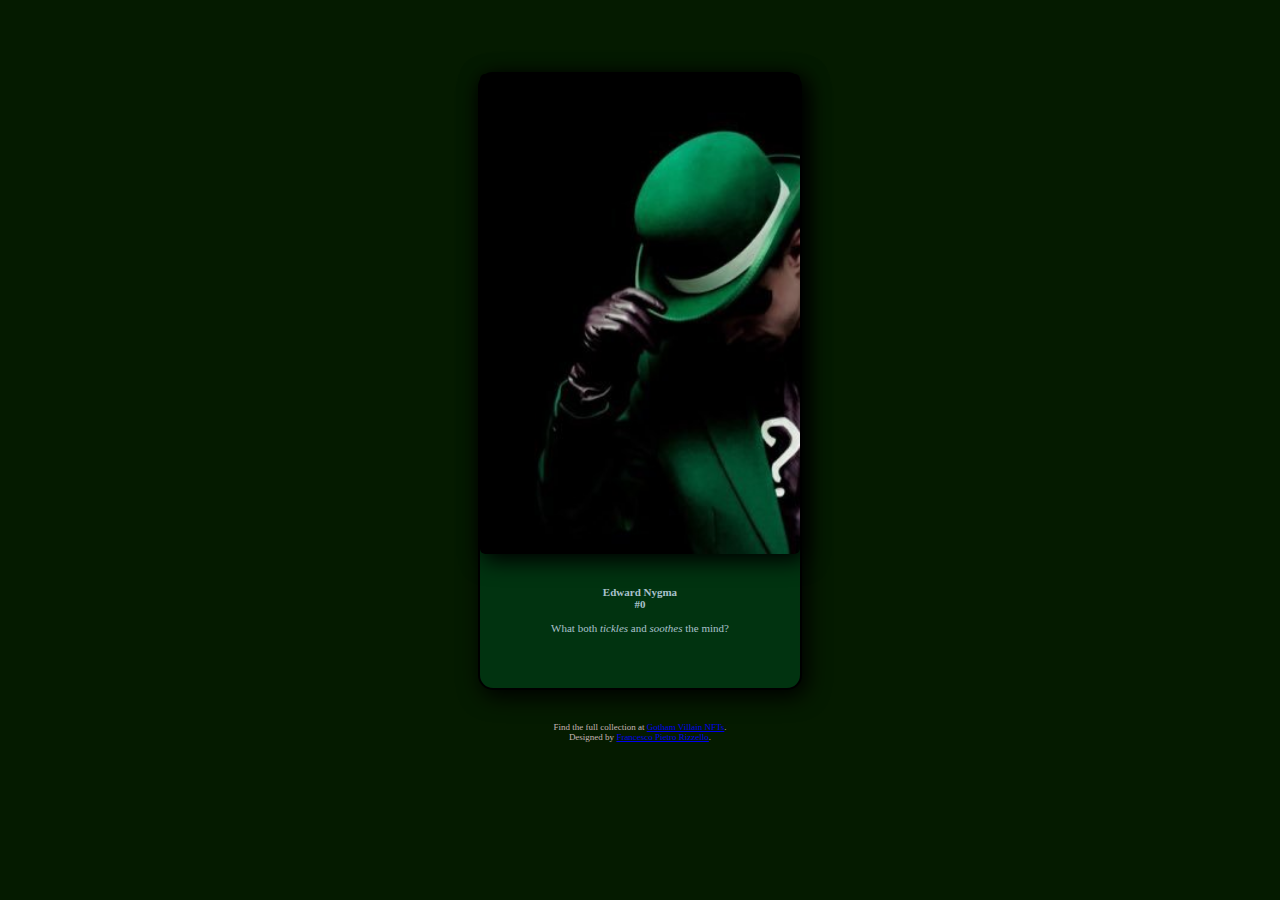
<file: 0_Nygma/index.html>
<!DOCTYPE html>
<html lang="en">
<head>
  <meta charset="UTF-8">
  <meta name="viewport" content="width=device-width, initial-scale=1.0">
  <link rel="stylesheet" href="stylesheet.css">
  <title>NFT preview card component</title>

</head>
<body>
  <header></header>
  <section>
    <div id="container">
    <div id="NFT-Preview-Card"></div>
    <div id="description">
      <b>Edward Nygma<br> #0</b><br><br>
      What both <i>tickles</i> and <i>soothes</i> the mind?<br><br>
     <br><br>
    </div>
    </div>
  </section>
<footer>
  Find the full collection at <a href="https://www.frontendmentor.io?ref=challenge" target="_blank">Gotham Villain NFTs</a>. <br>
  Designed by <a href="#">Francesco Pietro Rizzello</a>.
</footer>
</body>
</html>
</file>
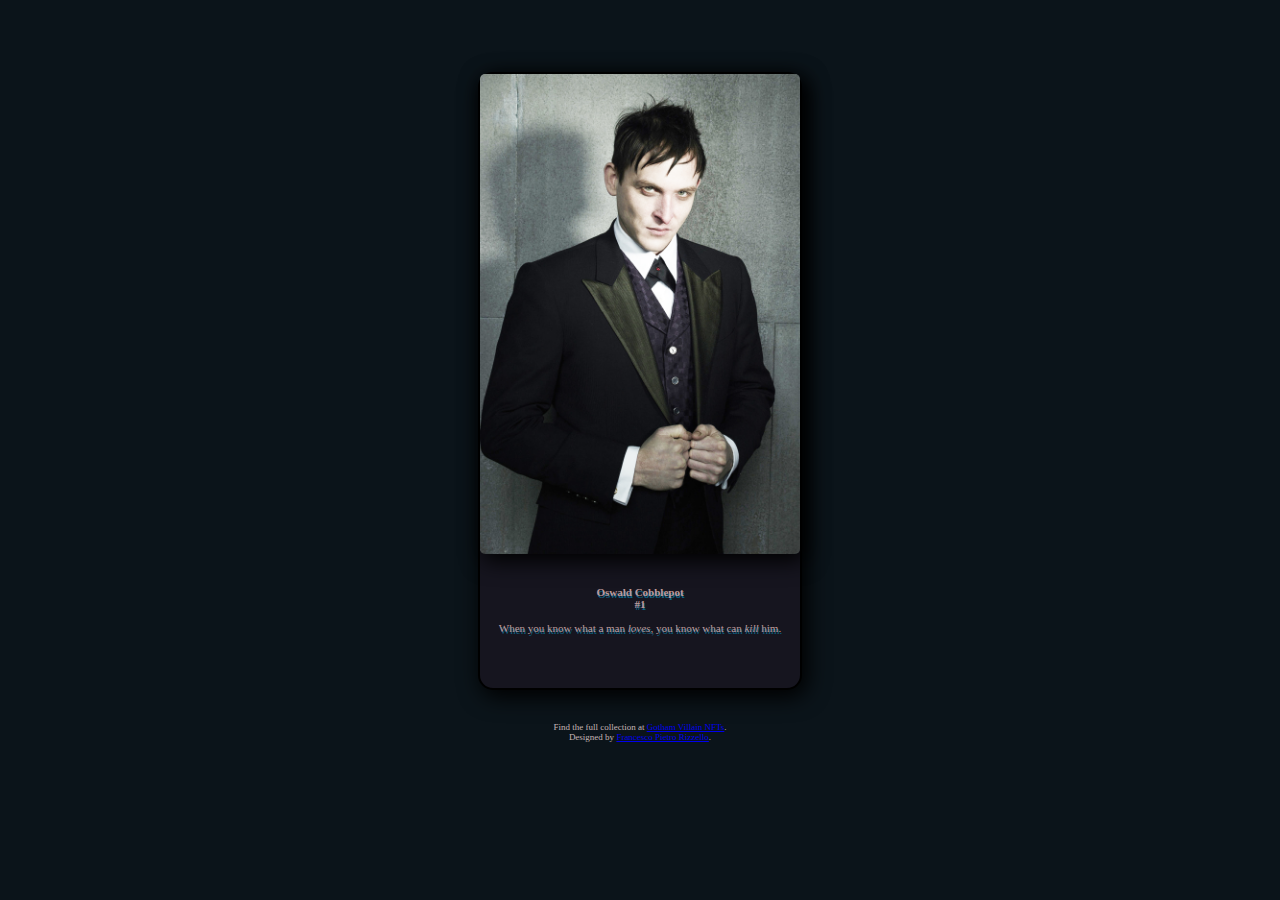
<file: 1_Penguin/index.html>
<!DOCTYPE html>
<html lang="en">
<head>
  <meta charset="UTF-8">
  <meta name="viewport" content="width=device-width, initial-scale=1.0">
  <link rel="stylesheet" href="stylesheet.css">
  <title>#1 Penguin NFT</title>

</head>
<body>
  <header></header>
  <section>
    <div id="container">
    <div id="NFT-Preview-Card"></div>
    <div id="description">
      <b>Oswald Cobblepot<br> #1</b><br><br>
      When you know what a man <i>loves</i>, you know what can <i>kill</i> him.<br><br>
     <br><br>
    </div>
    </div>
  </section>
<footer>
  Find the full collection at <a href="https://www.frontendmentor.io?ref=challenge" target="_blank">Gotham Villain NFTs</a>. <br>
  Designed by <a href="#">Francesco Pietro Rizzello</a>.
</footer>
</body>
</html>
</file>
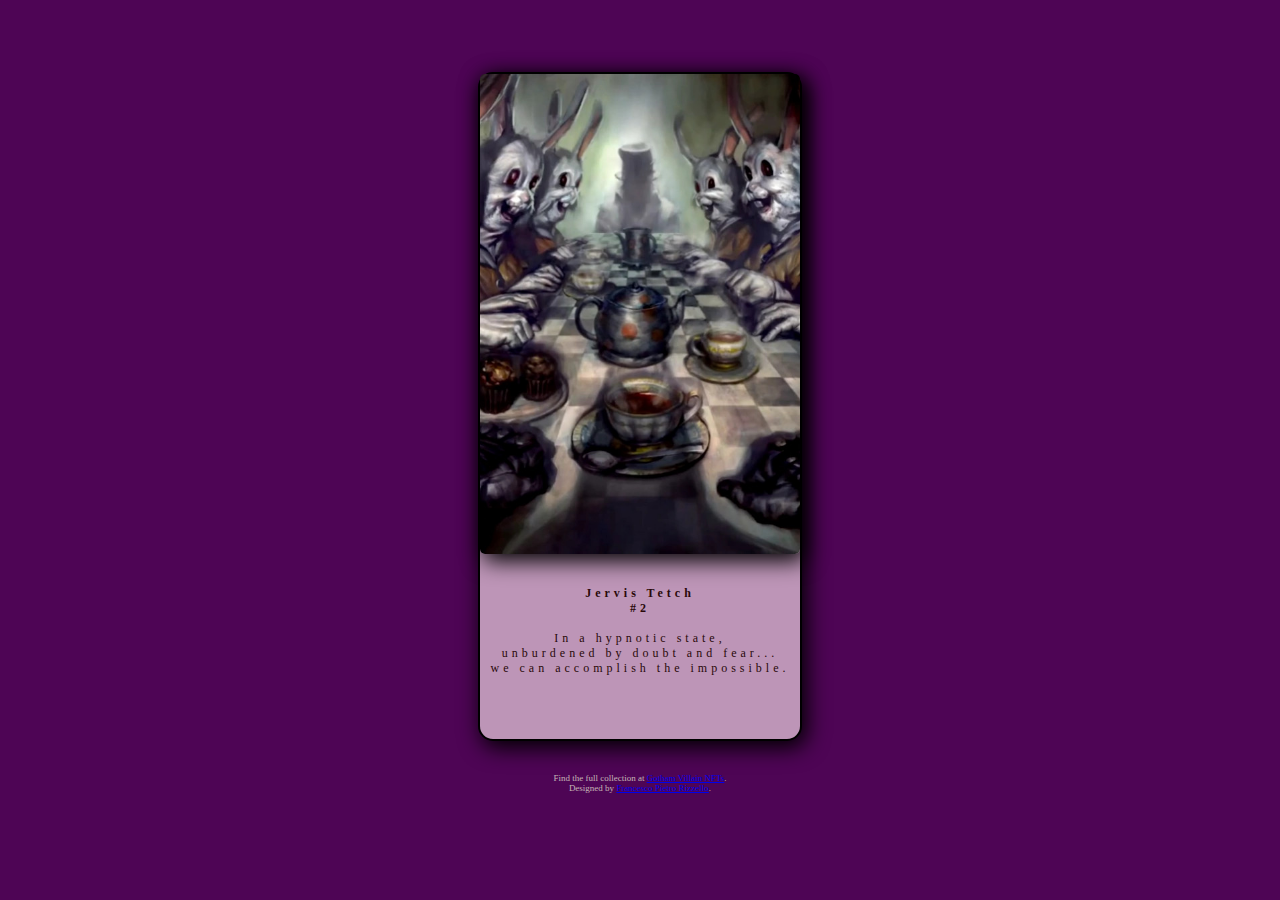
<file: 2_Mad Hatter/index.html>
<!DOCTYPE html>
<html lang="en">
<head>
  <meta charset="UTF-8">
  <meta name="viewport" content="width=device-width, initial-scale=1.0">
  <link rel="stylesheet" href="stylesheet.css">
  <title>#2 Mad Hatter NFT</title>

</head>
<body>
  <header></header>
  <section>
    <div id="container">
    <div id="NFT-Preview-Card"></div>
    <div id="description">
      <b>Jervis Tetch<br> #2</b><br><br>
      In a hypnotic state, <br>unburdened by doubt and fear... <br>we can accomplish the impossible.<br><br>
     <br><br>
    </div>
    </div>
  </section>
<footer>
  Find the full collection at <a href="https://www.frontendmentor.io?ref=challenge" target="_blank">Gotham Villain NFTs</a>. <br>
  Designed by <a href="#">Francesco Pietro Rizzello</a>.
</footer>
</body>
</html>
</file>
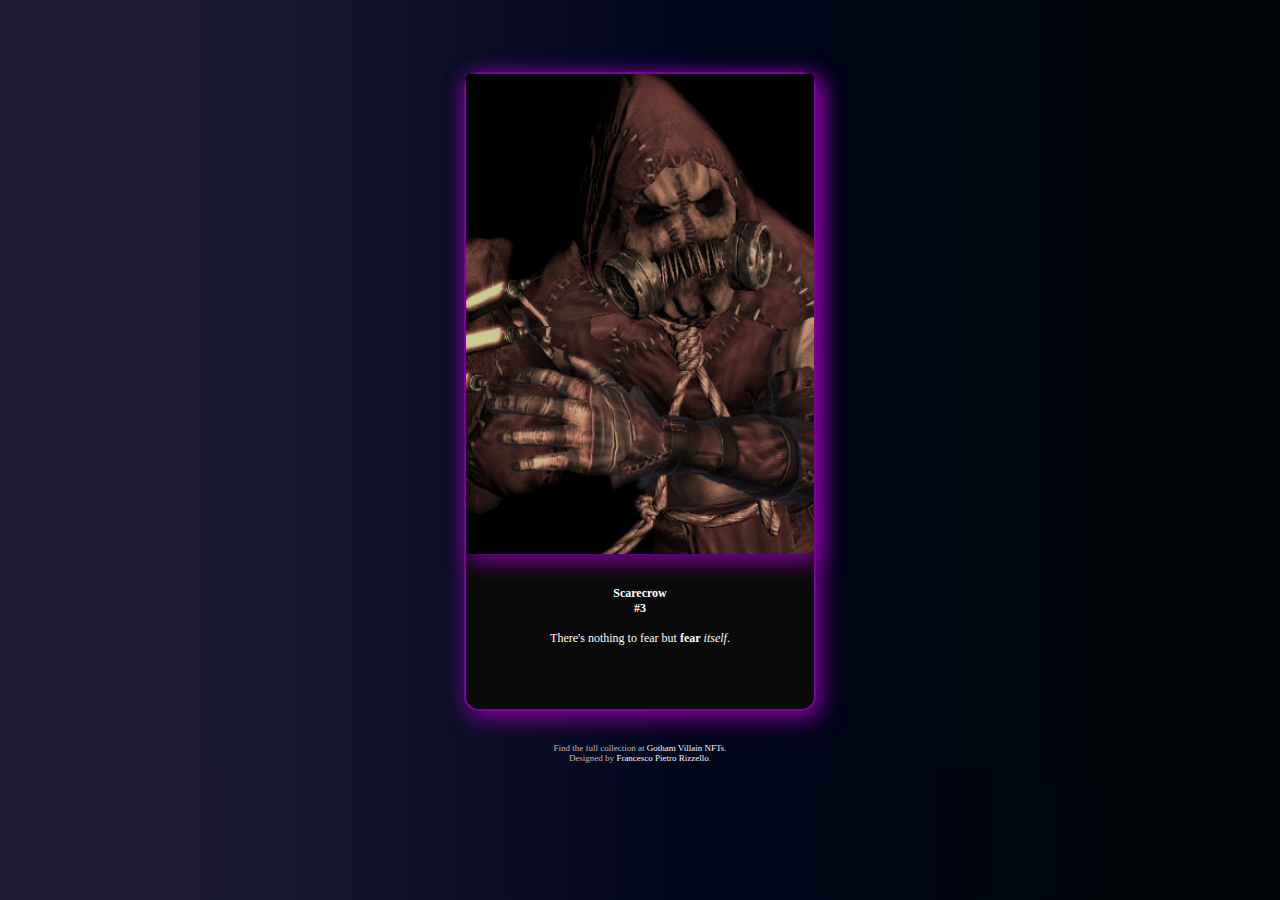
<file: 3_Scarecrow/index.html>
<!DOCTYPE html>
<html lang="en">
<head>
  <meta charset="UTF-8">
  <meta name="viewport" content="width=device-width, initial-scale=1.0">
  <link rel="stylesheet" href="stylesheet.css">
  <title>#3 Scarecrow NFT</title>

</head>
<body>
  <header></header>
  <section>
    <div id="container">
    <div id="NFT-Preview-Card"></div>
    <div id="description">
      <b>Scarecrow<br> #3</b><br><br>
      There's nothing to fear but <b>fear</b> <i>itself</i>.<br><br>
     <br><br>
    </div>
    </div>
  </section>
<footer>
  Find the full collection at <a href="https://www.frontendmentor.io?ref=challenge" target="_blank">Gotham Villain NFTs</a>. <br>
  Designed by <a href="#">Francesco Pietro Rizzello</a>.
</footer>
</body>
</html>
</file>
<file: 0_Nygma/stylesheet.css>
html {
  box-sizing: border-box;
}
*, *::before, *::after {
  box-sizing: inherit;
}

body {
  background-color: rgb(5, 27, 0);
}

header {
  width: 100%;
  height: 4em;
  text-align: center;
  font-size: 1.5em;
  font-weight: 200;
  font-style: italic;
  color: rgb(255, 255, 255);
  text-shadow: 0 0 1px rgb(8, 124, 33),
  0 0 1px rgb(51, 143, 14),
  0 0 2px #115c45,
  0 0 3px #577956,
  0 0 4px #173003,
  0 0 5px #3e683c,
  0 0 6px #71a80b;
}

#container {
  margin: 0 auto;
  width: fit-content;
  position: relative;
  border: 2px solid;
  border-radius: 15px;
  bottom: 2em;
  box-shadow: 4px 6px 22px 1px;
  background-color: rgb(1, 51, 16);
}

#NFT-Preview-Card {
  width: 20em;
  height: 30em;
  overflow: hidden;
  background-repeat: no-repeat;
  background-size: cover;
  background-position: center;
  background-image: url('images/nygma.jpg');
  border-radius: 5px;
  box-shadow: 4px 6px 22px 1px;
}

#description {
  font-size: 11px;
  text-align: center;
  position: relative;
  top: 2px;
  bottom: 100px;
  color:rgb(169, 193, 204);
  margin: 0 auto;
  margin-top: 30px;
  margin-bottom: 20px;
  margin-right: 5px;
  margin-left: 5px;
}

footer {
  color: rgb(197, 182, 182);
  position: relative;
  left: 0;
  bottom: 0;
  width: 100%;
  text-align: center;
  font-size: xx-small;
}
</file>
<file: 1_Penguin/stylesheet.css>
html {
  box-sizing: border-box;
}
*, *::before, *::after {
  box-sizing: inherit;
}

body {
  background-color: rgb(11, 20, 26);
}

header {
  width: 100%;
  height: 4em;
  text-align: center;
  font-size: 1.5em;
}

#container {
  margin: 0 auto;
  width: fit-content;
  position: relative;
  border: 2px solid;
  border-radius: 15px;
  bottom: 2em;
  box-shadow: 4px 6px 22px 1px;
  background-color: rgb(22, 21, 31);
}

#NFT-Preview-Card {
  width: 20em;
  height: 30em;
  overflow: hidden;
  background-repeat: no-repeat;
  background-size: cover;
  background-position: center;
  background-image: url('images/penguin.jpg');
  border-radius: 5px;
  box-shadow: 4px 6px 22px 1px;
}

#description {
  font-size: 11px;
  text-shadow: .1em .2em 0 rgb(15, 98, 131);
  text-align: center;
  position: relative;
  top: 2px;
  bottom: 100px;
  color:rgb(189, 154, 154);
  margin: 0 auto;
  margin-top: 30px;
  margin-bottom: 20px;
  margin-right: 5px;
  margin-left: 5px;
}

footer {
  color: rgb(197, 182, 182);
  position: relative;
  left: 0;
  bottom: 0;
  width: 100%;
  text-align: center;
  font-size: xx-small;
}
</file>
<file: 2_Mad Hatter/stylesheet.css>
html {
  box-sizing: border-box;
}

*,
*::before,
*::after {
  box-sizing: inherit;
}

body {
  background-color: rgb(78, 5, 85);
}

header {
  width: 100%;
  height: 4em;
  text-align: center;
  font-size: 1.5em;
}

#container {
  margin: 0 auto;
  width: fit-content;
  position: relative;
  border: 2px solid;
  border-radius: 15px;
  bottom: 2em;
  box-shadow: 4px 6px 22px 1px;
  background-color: rgb(189, 149, 183);
}

#NFT-Preview-Card {
  width: 20em;
  height: 30em;
  overflow: hidden;
  background-repeat: no-repeat;
  background-size: cover;
  background-position: center;
  background-image: url('images/madhatter2.jpg');
  border-radius: 5px;
  box-shadow: 4px 6px 22px 1px;
}

#description {
  font-size: 12px;
  text-align: center;
  position: relative;
  top: 2px;
  bottom: 100px;
  color: rgb(41, 9, 9);
  margin: 0 auto;
  margin-top: 30px;
  margin-bottom: 20px;
  margin-right: 5px;
  margin-left: 5px;
  letter-spacing: 4px;
  stroke: #ffa5d8;
  stroke-width: 3;
}

footer {
  color: rgb(197, 182, 182);
  position: relative;
  left: 0;
  bottom: 0;
  width: 100%;
  text-align: center;
  font-size: xx-small;
}
</file>
<file: 3_Scarecrow/stylesheet.css>
html {
  box-sizing: border-box;
}

*,
*::before,
*::after {
  box-sizing: inherit;
}

body {
  background: linear-gradient(90deg, rgb(28, 26, 53) 15%, rgba(1, 6, 29, 1) 54%, rgba(0, 6, 10, 1) 87%);
}

header {
  width: 100%;
  height: 4em;
  text-align: center;
  font-size: 1.5em;
}

#container {
  color: rgb(126, 0, 158);
  margin: 0 auto;
  width: fit-content;
  position: relative;
  border: 2px solid;
  border-radius: 15px;
  bottom: 2em;
  box-shadow: 4px 6px 22px 1px;
  background-color: rgb(10, 10, 10);
}

#NFT-Preview-Card {
  width: 21.75em;
  height: 30em;
  overflow: hidden;
  background-repeat: no-repeat;
  background-size: cover;
  background-position: center;
  background-image: url('images/scarecrow_arkham.png');
  border-radius: 5px;
  box-shadow: 4px 6px 22px 1px;
}

#description {
  color: white;
  font-size: 12px;
  text-align: center;
  position: relative;
  top: 2px;
  bottom: 100px;
  margin: 0 auto;
  margin-top: 30px;
  margin-bottom: 20px;
  margin-right: 5px;
  margin-left: 5px;
  stroke: #ffa5d8;
  stroke-width: 3;
}

footer {
  color: rgb(197, 182, 182);
  position: relative;
  left: 0;
  bottom: 0;
  width: 100%;
  text-align: center;
  font-size: xx-small;
}

a {
  text-decoration: none;
  color: aliceblue;
}
</file>
